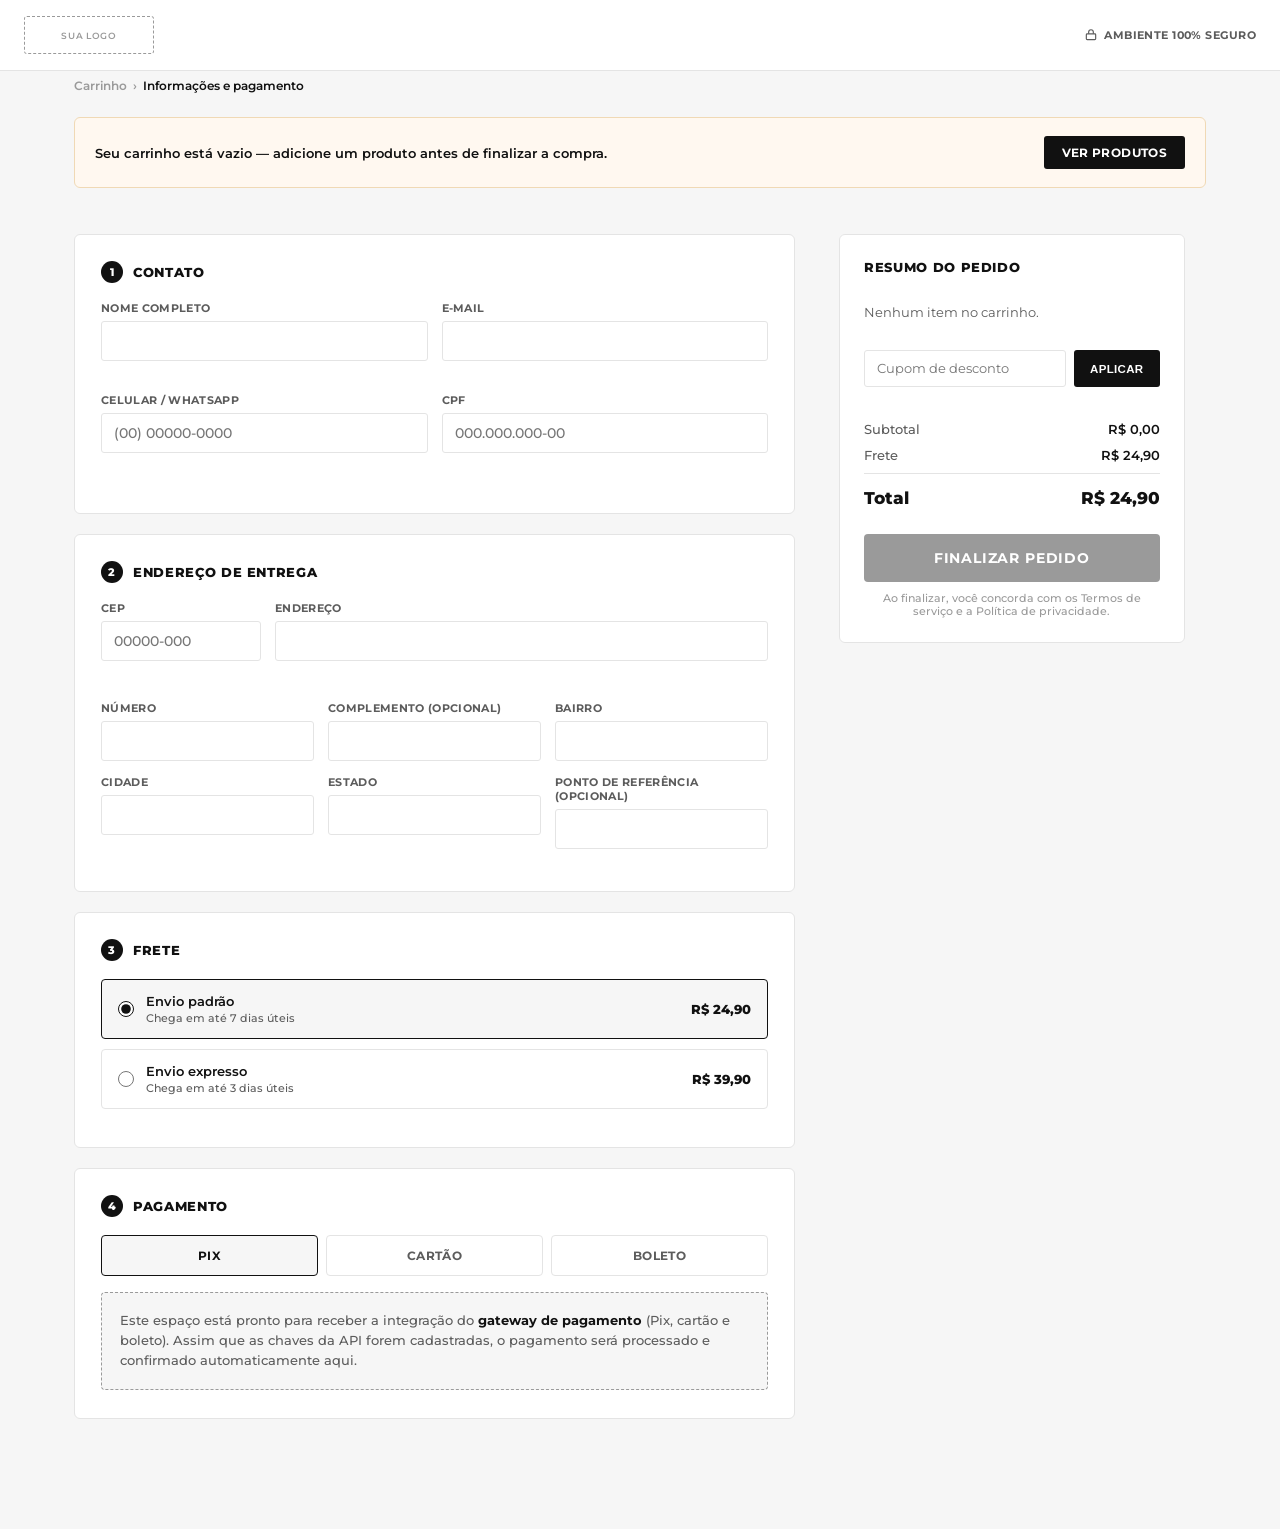
<file: checkout.html>
<!DOCTYPE html>
<html lang="pt-BR">
<head>
<meta charset="UTF-8">
<meta name="viewport" content="width=device-width, initial-scale=1.0">
<title>Checkout – CLASSIC</title>
<link rel="preconnect" href="https://fonts.googleapis.com">
<link rel="preconnect" href="https://fonts.gstatic.com" crossorigin>
<link href="https://fonts.googleapis.com/css2?family=Montserrat:wght@400;500;600;700;800&display=swap" rel="stylesheet">
<style>
  :root{
    --black:#111111; --white:#ffffff; --gray-50:#f6f6f6; --gray-100:#efefef; --gray-200:#e4e4e4;
    --gray-400:#9a9a9a; --gray-600:#5c5c5c; --accent:#c81e1e; --green-ok:#1e7d3a;
  }
  *{box-sizing:border-box;margin:0;padding:0;}
  body{font-family:'Montserrat',Arial,sans-serif;color:var(--black);background:var(--gray-50);-webkit-font-smoothing:antialiased;}
  a{color:inherit;text-decoration:none;}
  img{display:block;max-width:100%;}
  input, select{font-family:'Montserrat',Arial,sans-serif;}

  .co-header{background:var(--white);border-bottom:1px solid var(--gray-200);padding:16px 24px;display:flex;align-items:center;justify-content:space-between;position:sticky;top:0;z-index:20;}
  .co-header .logo-slot{width:130px;height:38px;border:1px dashed var(--gray-400);border-radius:3px;display:flex;align-items:center;justify-content:center;font-size:9px;letter-spacing:.08em;text-transform:uppercase;color:var(--gray-400);font-weight:600;}
  .co-header .secure{font-size:11px;font-weight:700;letter-spacing:.04em;text-transform:uppercase;color:var(--gray-600);display:flex;align-items:center;gap:6px;}
  .co-header .secure svg{width:14px;height:14px;stroke:var(--gray-600);}

  .co-steps{max-width:1180px;margin:0 auto;padding:8px 24px 0;font-size:11.5px;color:var(--gray-400);font-weight:600;}
  .co-steps a{color:var(--gray-400);}
  .co-steps span.current{color:var(--black);}

  .co-wrap{max-width:1180px;margin:0 auto;padding:22px 24px 90px;display:grid;grid-template-columns:1.15fr .85fr;gap:44px;align-items:start;}
  @media(max-width:940px){ .co-wrap{grid-template-columns:1fr;} }

  .co-section{background:var(--white);border:1px solid var(--gray-200);border-radius:6px;padding:26px 26px 28px;margin-bottom:20px;}
  .co-section h2{font-size:13px;font-weight:800;letter-spacing:.05em;text-transform:uppercase;margin-bottom:18px;display:flex;align-items:center;gap:10px;}
  .co-section h2 .num{width:22px;height:22px;border-radius:50%;background:var(--black);color:var(--white);font-size:11px;display:flex;align-items:center;justify-content:center;flex-shrink:0;}

  .field-row{display:grid;gap:14px;margin-bottom:14px;}
  .field-row.cols-2{grid-template-columns:1fr 1fr;}
  .field-row.cols-3{grid-template-columns:1fr 1fr 1fr;}
  .field-row.cep-row{grid-template-columns:160px 1fr;}
  @media(max-width:520px){ .field-row.cols-2, .field-row.cols-3, .field-row.cep-row{grid-template-columns:1fr;} }

  .field{display:flex;flex-direction:column;gap:6px;}
  .field label{font-size:11px;font-weight:700;letter-spacing:.03em;text-transform:uppercase;color:var(--gray-600);}
  .field input, .field select{
    border:1px solid var(--gray-200);border-radius:3px;padding:11px 12px;font-size:13.5px;font-weight:500;color:var(--black);background:var(--white);
  }
  .field input:focus, .field select:focus{outline:none;border-color:var(--black);}
  .field input.error{border-color:var(--accent);}
  .field .err-msg{font-size:10.5px;color:var(--accent);font-weight:600;min-height:12px;}
  .cep-status{font-size:11px;font-weight:600;margin-top:6px;min-height:14px;}
  .cep-status.ok{color:var(--green-ok);}
  .cep-status.bad{color:var(--accent);}
  .cep-status.loading{color:var(--gray-400);}

  .ship-option{display:flex;align-items:center;justify-content:space-between;border:1px solid var(--gray-200);border-radius:4px;padding:13px 16px;margin-bottom:10px;cursor:pointer;}
  .ship-option.selected{border-color:var(--black);background:var(--gray-50);}
  .ship-option .so-left{display:flex;align-items:center;gap:12px;font-size:13px;font-weight:600;}
  .ship-option input{accent-color:var(--black);width:16px;height:16px;}
  .ship-option .so-price{font-size:13px;font-weight:800;}
  .ship-option .so-eta{font-size:11px;color:var(--gray-600);font-weight:500;margin-top:2px;}

  .pay-tabs{display:flex;gap:8px;margin-bottom:16px;}
  .pay-tab{flex:1;text-align:center;padding:12px 0;border:1px solid var(--gray-200);border-radius:4px;font-size:12px;font-weight:700;letter-spacing:.03em;text-transform:uppercase;cursor:pointer;color:var(--gray-600);}
  .pay-tab.active{border-color:var(--black);color:var(--black);background:var(--gray-50);}
  .pay-pending{
    border:1px dashed var(--gray-400);border-radius:4px;padding:18px;font-size:12.5px;color:var(--gray-600);
    font-weight:500;line-height:1.6;background:var(--gray-50);
  }
  .pay-pending b{color:var(--black);}

  .summary-card{background:var(--white);border:1px solid var(--gray-200);border-radius:6px;padding:24px;position:sticky;top:80px;}
  .summary-card h3{font-size:13px;font-weight:800;letter-spacing:.05em;text-transform:uppercase;margin-bottom:16px;}
  .sum-item{display:flex;gap:12px;padding:12px 0;border-bottom:1px solid var(--gray-100);}
  .sum-item img{width:52px;height:64px;object-fit:cover;background:var(--gray-50);flex-shrink:0;}
  .sum-item .si-t{font-size:12px;font-weight:700;line-height:1.3;}
  .sum-item .si-m{font-size:10.5px;color:var(--gray-600);margin-top:3px;font-weight:500;}
  .sum-item .si-p{font-size:12.5px;font-weight:700;margin-left:auto;white-space:nowrap;}
  .sum-empty{font-size:12.5px;color:var(--gray-600);padding:14px 0;}

  .promo-row{display:flex;gap:8px;margin:16px 0;}
  .promo-row input{flex:1;border:1px solid var(--gray-200);border-radius:3px;padding:10px 12px;font-size:12.5px;}
  .promo-row button{padding:0 16px;background:var(--black);color:var(--white);border:none;border-radius:3px;font-size:11.5px;font-weight:700;text-transform:uppercase;letter-spacing:.03em;cursor:pointer;}
  .promo-msg{font-size:11px;font-weight:600;margin-top:-8px;margin-bottom:12px;min-height:14px;}
  .promo-msg.ok{color:var(--green-ok);}
  .promo-msg.bad{color:var(--accent);}

  .totals-row{display:flex;justify-content:space-between;font-size:13px;font-weight:500;color:var(--gray-600);margin-bottom:10px;}
  .totals-row.grand{border-top:1px solid var(--gray-200);padding-top:14px;margin-top:4px;font-size:17px;font-weight:800;color:var(--black);}
  .totals-row .val{color:var(--black);font-weight:600;}

  .btn-place{width:100%;padding:16px 0;background:var(--black);color:var(--white);border:none;border-radius:4px;font-size:13.5px;letter-spacing:.06em;text-transform:uppercase;font-weight:700;cursor:pointer;margin-top:16px;font-family:'Montserrat',Arial,sans-serif;}
  .btn-place:disabled{background:var(--gray-400);cursor:not-allowed;}
  .btn-place:hover:not(:disabled){opacity:.9;}
  .place-note{font-size:10.5px;color:var(--gray-400);text-align:center;margin-top:10px;font-weight:500;}

  .co-empty-banner{max-width:1180px;margin:24px auto;padding:0 24px;}
  .co-empty-banner .box{background:#fff8f0;border:1px solid #f0d9b5;border-radius:6px;padding:18px 20px;font-size:13px;font-weight:600;display:flex;align-items:center;justify-content:space-between;gap:16px;flex-wrap:wrap;}
  .co-empty-banner a{background:var(--black);color:var(--white);padding:9px 18px;border-radius:3px;font-size:12px;font-weight:700;text-transform:uppercase;letter-spacing:.03em;}
</style>
</head>
<body>

  <div class="co-header">
    <a href="index.html" class="logo-slot">SUA LOGO</a>
    <span class="secure">
      <svg viewBox="0 0 24 24" fill="none" stroke="currentColor" stroke-width="2"><rect x="4" y="10" width="16" height="10" rx="1.5"/><path d="M8 10V7a4 4 0 0 1 8 0v3"/></svg>
      Ambiente 100% seguro
    </span>
  </div>
  <div class="co-steps"><a href="carrinho.html">Carrinho</a> &nbsp;›&nbsp; <span class="current">Informações e pagamento</span></div>

  <div class="co-empty-banner" id="emptyBanner" style="display:none;">
    <div class="box">
      <span>Seu carrinho está vazio — adicione um produto antes de finalizar a compra.</span>
      <a href="index.html">Ver produtos</a>
    </div>
  </div>

  <form class="co-wrap" id="checkoutForm" novalidate>
    <div>
      <div class="co-section">
        <h2><span class="num">1</span> Contato</h2>
        <div class="field-row cols-2">
          <div class="field">
            <label for="fName">Nome completo</label>
            <input type="text" id="fName" required>
            <span class="err-msg"></span>
          </div>
          <div class="field">
            <label for="fEmail">E-mail</label>
            <input type="email" id="fEmail" required>
            <span class="err-msg"></span>
          </div>
        </div>
        <div class="field-row cols-2">
          <div class="field">
            <label for="fPhone">Celular / WhatsApp</label>
            <input type="tel" id="fPhone" placeholder="(00) 00000-0000" required>
            <span class="err-msg"></span>
          </div>
          <div class="field">
            <label for="fCpf">CPF</label>
            <input type="text" id="fCpf" placeholder="000.000.000-00" required>
            <span class="err-msg"></span>
          </div>
        </div>
      </div>

      <div class="co-section">
        <h2><span class="num">2</span> Endereço de entrega</h2>
        <div class="field-row cep-row">
          <div class="field">
            <label for="fCep">CEP</label>
            <input type="text" id="fCep" placeholder="00000-000" inputmode="numeric" required>
            <span class="cep-status" id="cepStatus"></span>
          </div>
          <div class="field">
            <label for="fStreet">Endereço</label>
            <input type="text" id="fStreet" required>
          </div>
        </div>
        <div class="field-row cols-3">
          <div class="field">
            <label for="fNumber">Número</label>
            <input type="text" id="fNumber" required>
          </div>
          <div class="field">
            <label for="fComp">Complemento (opcional)</label>
            <input type="text" id="fComp">
          </div>
          <div class="field">
            <label for="fNeighborhood">Bairro</label>
            <input type="text" id="fNeighborhood" required>
          </div>
        </div>
        <div class="field-row cols-3">
          <div class="field">
            <label for="fCity">Cidade</label>
            <input type="text" id="fCity" required>
          </div>
          <div class="field">
            <label for="fState">Estado</label>
            <input type="text" id="fState" maxlength="2" style="text-transform:uppercase;" required>
          </div>
          <div class="field">
            <label for="fRef">Ponto de referência (opcional)</label>
            <input type="text" id="fRef">
          </div>
        </div>
      </div>

      <div class="co-section">
        <h2><span class="num">3</span> Frete</h2>
        <label class="ship-option selected" data-ship="standard">
          <span class="so-left">
            <input type="radio" name="shipping" value="standard" checked>
            <span>Envio padrão<div class="so-eta">Chega em até 7 dias úteis</div></span>
          </span>
          <span class="so-price" id="shipStandardPrice">R$ 24,90</span>
        </label>
        <label class="ship-option" data-ship="express">
          <span class="so-left">
            <input type="radio" name="shipping" value="express">
            <span>Envio expresso<div class="so-eta">Chega em até 3 dias úteis</div></span>
          </span>
          <span class="so-price" id="shipExpressPrice">R$ 39,90</span>
        </label>
      </div>

      <div class="co-section">
        <h2><span class="num">4</span> Pagamento</h2>
        <div class="pay-tabs">
          <div class="pay-tab active" data-pay="pix">Pix</div>
          <div class="pay-tab" data-pay="card">Cartão</div>
          <div class="pay-tab" data-pay="boleto">Boleto</div>
        </div>
        <div class="pay-pending">
          Este espaço está pronto para receber a integração do <b>gateway de pagamento</b> (Pix, cartão e boleto).
          Assim que as chaves da API forem cadastradas, o pagamento será processado e confirmado automaticamente aqui.
        </div>
      </div>
    </div>

    <div>
      <div class="summary-card">
        <h3>Resumo do pedido</h3>
        <div id="summaryItems"></div>

        <div class="promo-row">
          <input type="text" id="promoCode" placeholder="Cupom de desconto">
          <button type="button" id="applyPromo">Aplicar</button>
        </div>
        <div class="promo-msg" id="promoMsg"></div>

        <div class="totals-row"><span>Subtotal</span><span class="val" id="totSubtotal">R$ 0,00</span></div>
        <div class="totals-row" id="discountRow" style="display:none;"><span>Desconto</span><span class="val" id="totDiscount">- R$ 0,00</span></div>
        <div class="totals-row"><span>Frete</span><span class="val" id="totShipping">R$ 0,00</span></div>
        <div class="totals-row grand"><span>Total</span><span id="totGrand">R$ 0,00</span></div>

        <button type="submit" class="btn-place" id="placeOrderBtn">Finalizar pedido</button>
        <p class="place-note">Ao finalizar, você concorda com os Termos de serviço e a Política de privacidade.</p>
      </div>
    </div>
  </form>

<script src="cart.js"></script>
<script>
  const fmt = () => window.ClassicCart.formatBRL;
  const SHIPPING = { standard: 24.90, express: 39.90 };
  const FREE_SHIPPING_THRESHOLD = 300;
  let selectedShipping = 'standard';
  let discountRate = 0; // 0.10 = 10%
  let appliedCode = null;

  function currentShippingCost(){
    const sub = window.ClassicCart.subtotal();
    if(sub >= FREE_SHIPPING_THRESHOLD) return 0;
    return SHIPPING[selectedShipping];
  }

  function renderSummary(){
    const cart = window.ClassicCart.getCart();
    const f = window.ClassicCart.formatBRL;
    const itemsEl = document.getElementById('summaryItems');
    const emptyBanner = document.getElementById('emptyBanner');
    const placeBtn = document.getElementById('placeOrderBtn');

    emptyBanner.style.display = cart.length === 0 ? 'block' : 'none';
    placeBtn.disabled = cart.length === 0;

    itemsEl.innerHTML = cart.length === 0
      ? `<div class="sum-empty">Nenhum item no carrinho.</div>`
      : cart.map(it => `
        <div class="sum-item">
          <img src="${it.image}" alt="${it.title}">
          <div>
            <div class="si-t">${it.title}</div>
            <div class="si-m">${it.size ? 'Tam. ' + it.size + ' · ' : ''}Qtd. ${it.qty}</div>
          </div>
          <div class="si-p">${f(it.price*it.qty)}</div>
        </div>
      `).join('');

    const sub = window.ClassicCart.subtotal();
    const shipCost = currentShippingCost();
    const discountVal = sub * discountRate;
    const grand = Math.max(0, sub - discountVal) + shipCost;

    document.getElementById('totSubtotal').textContent = f(sub);
    document.getElementById('totShipping').textContent = shipCost === 0 ? 'Grátis' : f(shipCost);

    const discRow = document.getElementById('discountRow');
    if(discountRate > 0){
      discRow.style.display = 'flex';
      document.getElementById('totDiscount').textContent = '- ' + f(discountVal);
    }else{
      discRow.style.display = 'none';
    }

    document.getElementById('totGrand').textContent = f(grand);

    // reflete o frete grátis nas opções visuais
    document.getElementById('shipStandardPrice').textContent = sub >= FREE_SHIPPING_THRESHOLD ? 'Grátis' : f(SHIPPING.standard);
    document.getElementById('shipExpressPrice').textContent = f(SHIPPING.express);
  }

  document.querySelectorAll('.ship-option').forEach(opt=>{
    opt.addEventListener('click', ()=>{
      document.querySelectorAll('.ship-option').forEach(o=>o.classList.remove('selected'));
      opt.classList.add('selected');
      opt.querySelector('input[type=radio]').checked = true;
      selectedShipping = opt.dataset.ship;
      renderSummary();
    });
  });

  document.querySelectorAll('.pay-tab').forEach(tab=>{
    tab.addEventListener('click', ()=>{
      document.querySelectorAll('.pay-tab').forEach(t=>t.classList.remove('active'));
      tab.classList.add('active');
    });
  });

  /* ---------- cupom simples (exemplo local — sem backend) ---------- */
  document.getElementById('applyPromo').addEventListener('click', ()=>{
    const codeInput = document.getElementById('promoCode');
    const code = codeInput.value.trim().toUpperCase();
    const msg = document.getElementById('promoMsg');
    if(code === 'CLASSIC10'){
      discountRate = 0.10;
      appliedCode = code;
      msg.textContent = 'Cupom aplicado: 10% de desconto.';
      msg.className = 'promo-msg ok';
    }else if(code === ''){
      msg.textContent = 'Digite um código de cupom.';
      msg.className = 'promo-msg bad';
    }else{
      discountRate = 0;
      appliedCode = null;
      msg.textContent = 'Cupom inválido ou expirado.';
      msg.className = 'promo-msg bad';
    }
    renderSummary();
  });

  /* ---------- CEP automático (ViaCEP) ---------- */
  const cepInput = document.getElementById('fCep');
  const cepStatus = document.getElementById('cepStatus');

  cepInput.addEventListener('input', ()=>{
    let v = cepInput.value.replace(/\D/g,'').slice(0,8);
    if(v.length > 5) v = v.slice(0,5) + '-' + v.slice(5);
    cepInput.value = v;
  });

  async function lookupCep(){
    const raw = cepInput.value.replace(/\D/g,'');
    if(raw.length !== 8){
      cepStatus.textContent = 'CEP incompleto';
      cepStatus.className = 'cep-status bad';
      return;
    }
    cepStatus.textContent = 'Buscando endereço...';
    cepStatus.className = 'cep-status loading';
    try{
      const res = await fetch(`https://viacep.com.br/ws/${raw}/json/`);
      const data = await res.json();
      if(data.erro){
        cepStatus.textContent = 'CEP não encontrado';
        cepStatus.className = 'cep-status bad';
        return;
      }
      document.getElementById('fStreet').value = data.logradouro || '';
      document.getElementById('fNeighborhood').value = data.bairro || '';
      document.getElementById('fCity').value = data.localidade || '';
      document.getElementById('fState').value = data.uf || '';
      cepStatus.textContent = 'Endereço encontrado ✓';
      cepStatus.className = 'cep-status ok';
      document.getElementById('fNumber').focus();
    }catch(err){
      cepStatus.textContent = 'Não foi possível buscar o CEP agora — preencha manualmente.';
      cepStatus.className = 'cep-status bad';
    }
  }
  cepInput.addEventListener('blur', lookupCep);
  cepInput.addEventListener('keydown', e=>{ if(e.key === 'Enter'){ e.preventDefault(); lookupCep(); } });

  /* ---------- validação e envio do pedido ---------- */
  function markError(input, message){
    input.classList.add('error');
    const msg = input.parentElement.querySelector('.err-msg');
    if(msg) msg.textContent = message;
  }
  function clearError(input){
    input.classList.remove('error');
    const msg = input.parentElement.querySelector('.err-msg');
    if(msg) msg.textContent = '';
  }

  document.getElementById('checkoutForm').addEventListener('submit', function(e){
    e.preventDefault();
    if(window.ClassicCart.getCart().length === 0) return;

    const required = ['fName','fEmail','fPhone','fCpf','fCep','fStreet','fNumber','fNeighborhood','fCity','fState'];
    let valid = true;
    required.forEach(id=>{
      const el = document.getElementById(id);
      if(!el.value.trim()){
        markError(el, 'Campo obrigatório');
        valid = false;
      }else{
        clearError(el);
      }
    });

    const emailEl = document.getElementById('fEmail');
    if(emailEl.value && !/^[^\s@]+@[^\s@]+\.[^\s@]+$/.test(emailEl.value)){
      markError(emailEl, 'E-mail inválido');
      valid = false;
    }

    if(!valid){
      document.querySelector('.field input.error')?.scrollIntoView({behavior:'smooth', block:'center'});
      return;
    }

    /* ===================================================================
       PONTO DE INTEGRAÇÃO DO GATEWAY DE PAGAMENTO
       Quando as chaves da API forem cadastradas, substitua o bloco abaixo
       pela chamada real ao gateway (ex.: criar cobrança Pix/cartão/boleto
       e aguardar confirmação antes de liberar o pedido).
    =================================================================== */
    const order = {
      id: 'CL' + Date.now(),
      customer: {
        name: document.getElementById('fName').value,
        email: document.getElementById('fEmail').value,
        phone: document.getElementById('fPhone').value,
        cpf: document.getElementById('fCpf').value
      },
      address: {
        cep: document.getElementById('fCep').value,
        street: document.getElementById('fStreet').value,
        number: document.getElementById('fNumber').value,
        complement: document.getElementById('fComp').value,
        neighborhood: document.getElementById('fNeighborhood').value,
        city: document.getElementById('fCity').value,
        state: document.getElementById('fState').value
      },
      shippingMethod: selectedShipping,
      items: window.ClassicCart.getCart(),
      subtotal: window.ClassicCart.subtotal(),
      shippingCost: currentShippingCost(),
      discountRate,
      promoCode: appliedCode,
      total: Math.max(0, window.ClassicCart.subtotal()*(1-discountRate)) + currentShippingCost(),
      status: 'aguardando_pagamento' // aguardando integração do gateway
    };
    localStorage.setItem('classic_last_order', JSON.stringify(order));
    window.ClassicCart.clearCart();
    window.location.href = 'obrigado.html';
  });

  window.addEventListener('classic-cart-updated', renderSummary);
  document.addEventListener('DOMContentLoaded', renderSummary);
</script>
</body>
</html>
</file>
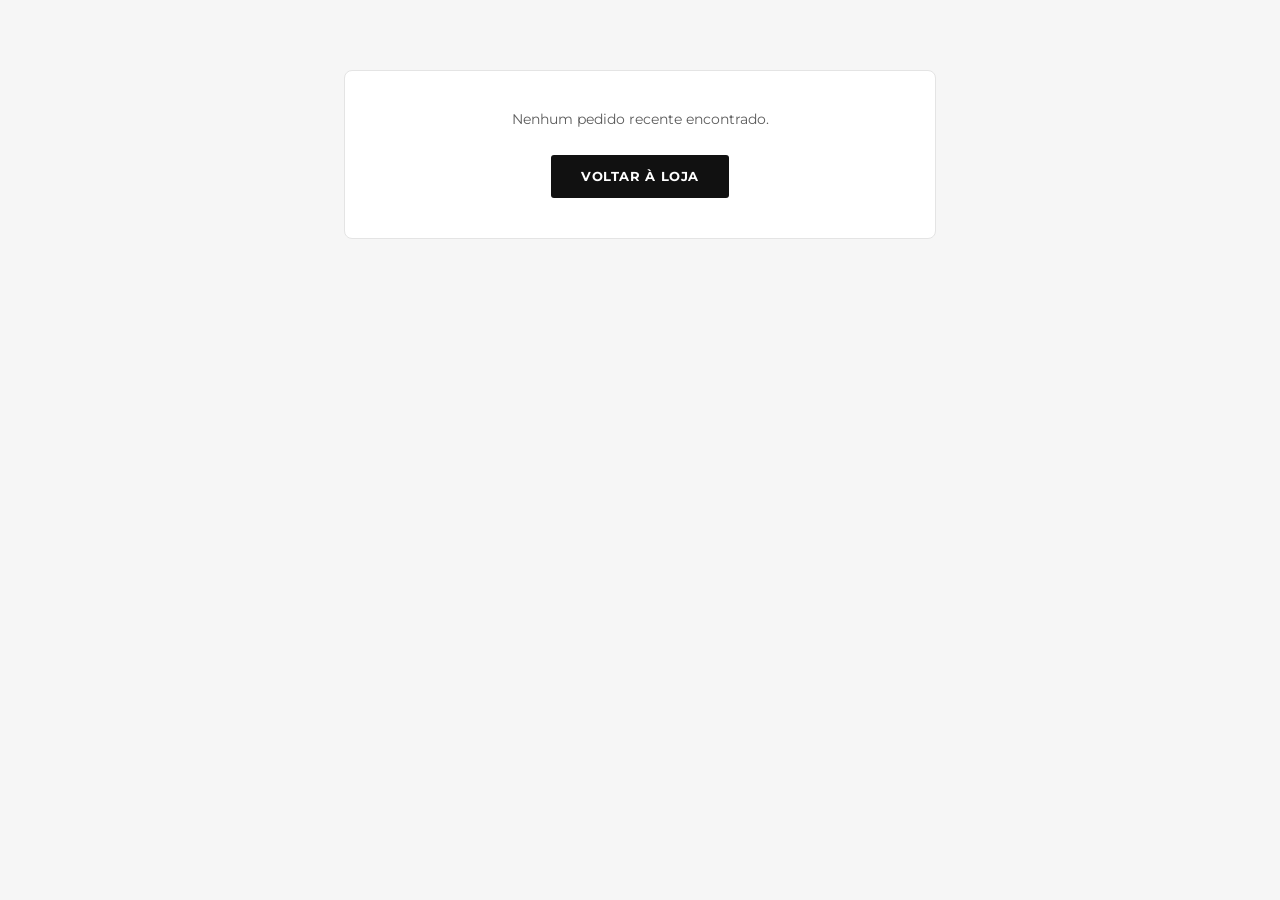
<file: obrigado.html>
<!DOCTYPE html>
<html lang="pt-BR">
<head>
<meta charset="UTF-8">
<meta name="viewport" content="width=device-width, initial-scale=1.0">
<title>Pedido recebido – CLASSIC</title>
<link rel="preconnect" href="https://fonts.googleapis.com">
<link rel="preconnect" href="https://fonts.gstatic.com" crossorigin>
<link href="https://fonts.googleapis.com/css2?family=Montserrat:wght@400;500;600;700;800&display=swap" rel="stylesheet">
<style>
  :root{ --black:#111111; --white:#ffffff; --gray-50:#f6f6f6; --gray-200:#e4e4e4; --gray-600:#5c5c5c; --accent:#c81e1e; --green-ok:#1e7d3a; }
  *{box-sizing:border-box;margin:0;padding:0;}
  body{font-family:'Montserrat',Arial,sans-serif;color:var(--black);background:var(--gray-50);}
  a{color:inherit;text-decoration:none;}
  .wrap{max-width:640px;margin:0 auto;padding:70px 24px;}
  .card{background:var(--white);border:1px solid var(--gray-200);border-radius:8px;padding:40px 34px;text-align:center;}
  .check{
    width:64px;height:64px;border-radius:50%;background:#f0f8f2;color:var(--green-ok);
    display:flex;align-items:center;justify-content:center;margin:0 auto 20px;
  }
  .check svg{width:30px;height:30px;}
  h1{font-size:20px;font-weight:800;text-transform:uppercase;letter-spacing:.02em;margin-bottom:10px;}
  .order-id{font-size:13px;color:var(--gray-600);font-weight:600;margin-bottom:22px;}
  .status-box{
    text-align:left;border:1px dashed #f0d9b5;background:#fff8f0;border-radius:6px;padding:16px 18px;
    font-size:12.5px;color:var(--gray-600);font-weight:500;line-height:1.6;margin-bottom:26px;
  }
  .status-box b{color:var(--black);}
  .summary{text-align:left;border-top:1px solid var(--gray-200);padding-top:20px;margin-top:6px;}
  .summary h3{font-size:12px;text-transform:uppercase;letter-spacing:.05em;font-weight:800;margin-bottom:14px;}
  .row{display:flex;justify-content:space-between;font-size:13px;font-weight:500;color:var(--gray-600);padding:6px 0;}
  .row.total{font-weight:800;color:var(--black);font-size:15px;border-top:1px solid var(--gray-200);margin-top:8px;padding-top:12px;}
  .btn{display:inline-block;margin-top:28px;padding:14px 30px;background:var(--black);color:var(--white);font-size:12.5px;letter-spacing:.05em;text-transform:uppercase;font-weight:700;border-radius:3px;}
  .empty{font-size:13.5px;color:var(--gray-600);}
</style>
</head>
<body>
  <div class="wrap">
    <div class="card" id="content">
      <!-- preenchido via JS -->
    </div>
  </div>

<script>
  const content = document.getElementById('content');
  const raw = localStorage.getItem('classic_last_order');

  if(!raw){
    content.innerHTML = `
      <p class="empty">Nenhum pedido recente encontrado.</p>
      <a href="index.html" class="btn">Voltar à loja</a>
    `;
  }else{
    const order = JSON.parse(raw);
    const f = n => 'R$ ' + Number(n).toFixed(2).replace('.', ',').replace(/\B(?=(\d{3})+(?!\d))/g, '.');

    content.innerHTML = `
      <div class="check">
        <svg viewBox="0 0 24 24" fill="none" stroke="currentColor" stroke-linecap="round" stroke-linejoin="round" stroke-width="2"><circle cx="12" cy="12" r="10"/><path d="M8 12.5l2.5 2.5L16 9.5"/></svg>
      </div>
      <h1>Pedido recebido</h1>
      <div class="order-id">Pedido #${order.id} · ${order.customer.name}</div>

      <div class="status-box">
        Recebemos os dados do seu pedido. <b>O pagamento ainda não foi processado</b> — assim que o
        gateway (Pix, cartão ou boleto) for integrado, a confirmação de pagamento passará a acontecer
        automaticamente nesta etapa.
      </div>

      <div class="summary">
        <h3>Resumo</h3>
        <div class="row"><span>Subtotal</span><span>${f(order.subtotal)}</span></div>
        ${order.discountRate > 0 ? `<div class="row"><span>Desconto (${order.promoCode})</span><span>- ${f(order.subtotal*order.discountRate)}</span></div>` : ''}
        <div class="row"><span>Frete</span><span>${order.shippingCost === 0 ? 'Grátis' : f(order.shippingCost)}</span></div>
        <div class="row total"><span>Total</span><span>${f(order.total)}</span></div>
      </div>

      <a href="index.html" class="btn">Voltar à loja</a>
    `;
  }
</script>
</body>
</html>
</file>
